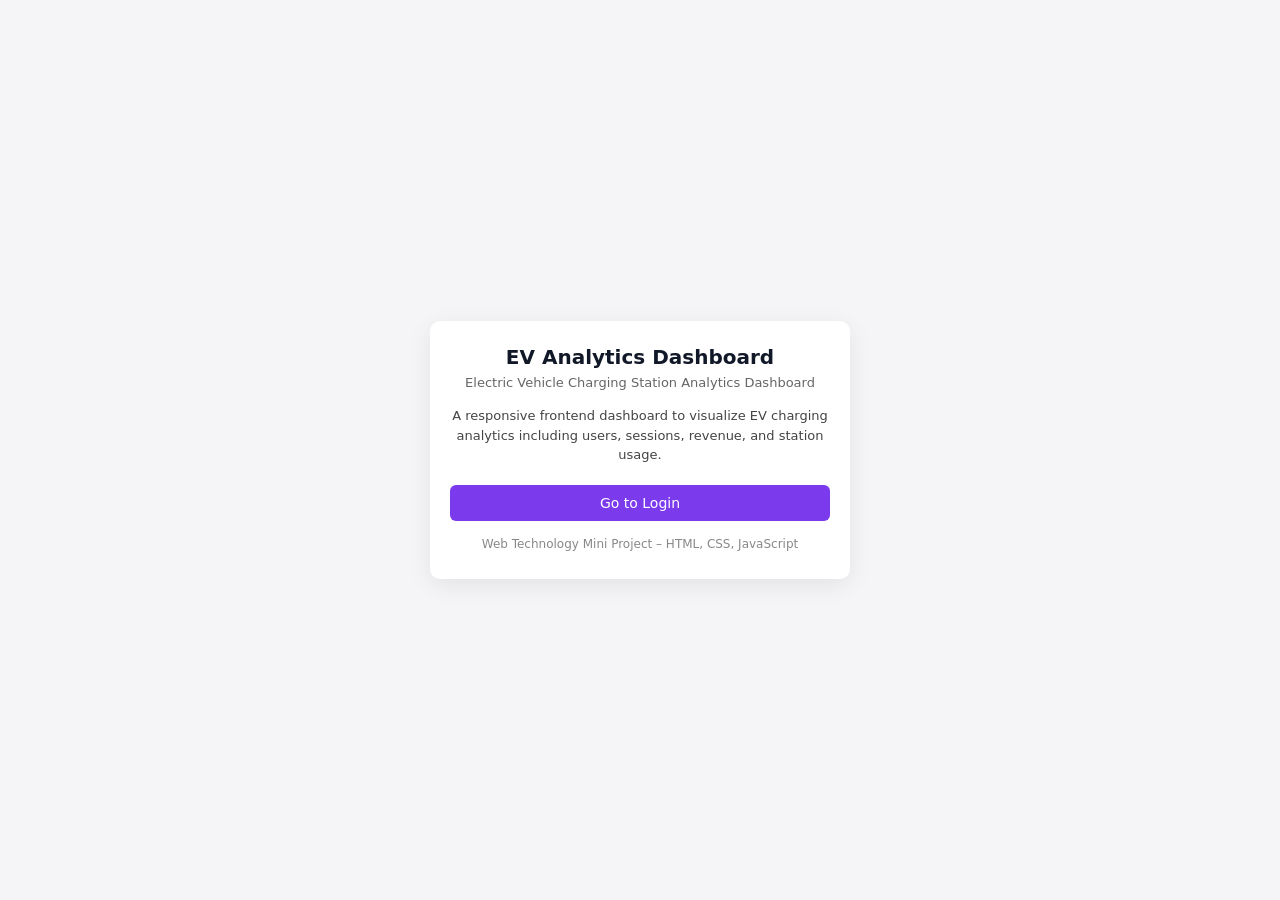
<file: Project Files/index.html>
<!DOCTYPE html>
<html lang="en">
<head>
  <meta charset="UTF-8" />
  <meta name="viewport" content="width=device-width, initial-scale=1.0" />
  <title>EV Analytics Dashboard</title>
  <link rel="stylesheet" href="style.css" />
</head>
<body>
  <div class="login-container">
    <div class="login-form welcome-card">
      <h1>EV Analytics Dashboard</h1>
      <p class="subtitle">Electric Vehicle Charging Station Analytics Dashboard</p>

      <p class="description">
        A responsive frontend dashboard to visualize EV charging analytics including users,
        sessions, revenue, and station usage.
      </p>

      <a href="login.html" class="btn-primary">Go to Login</a>

      <p class="footer-note">
        Web Technology Mini Project – HTML, CSS, JavaScript
      </p>
    </div>
  </div>
</body>
</html>
</file>
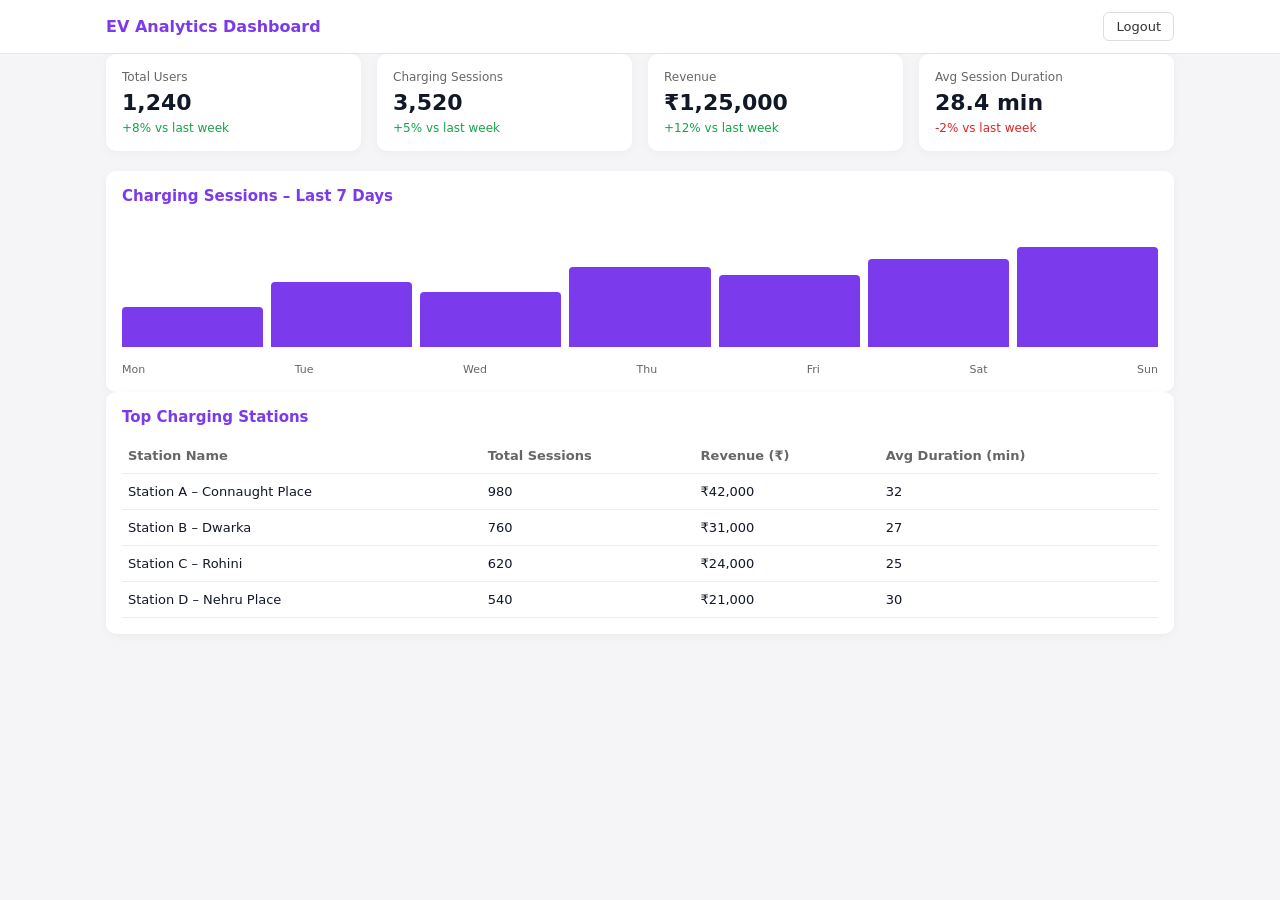
<file: Project Files/dashboard.html>
<!DOCTYPE html>
<html lang="en">
<head>
  <meta charset="UTF-8" />
  <meta name="viewport" content="width=device-width, initial-scale=1.0" />
  <title>Dashboard – EV Analytics Dashboard</title>
  <link rel="stylesheet" href="style.css" />
</head>
<body>
  <header class="topbar">
    <div class="container topbar-inner">
      <h1 class="logo">EV Analytics Dashboard</h1>
      <button class="btn-outline">Logout</button>
    </div>
  </header>

  <main class="container">
    <!-- KPIs -->
    <section class="kpi-grid">
      <div class="kpi-card">
        <div class="kpi-label">Total Users</div>
        <div class="kpi-value">1,240</div>
        <div class="kpi-delta up">+8% vs last week</div>
      </div>

      <div class="kpi-card">
        <div class="kpi-label">Charging Sessions</div>
        <div class="kpi-value">3,520</div>
        <div class="kpi-delta up">+5% vs last week</div>
      </div>

      <div class="kpi-card">
        <div class="kpi-label">Revenue</div>
        <div class="kpi-value">₹1,25,000</div>
        <div class="kpi-delta up">+12% vs last week</div>
      </div>

      <div class="kpi-card">
        <div class="kpi-label">Avg Session Duration</div>
        <div class="kpi-value">28.4 min</div>
        <div class="kpi-delta down">-2% vs last week</div>
      </div>
    </section>

    <!-- Chart -->
    <section class="card">
      <h2>Charging Sessions – Last 7 Days</h2>
      <div class="chart-box">
        <div class="bar" style="height: 40px;" title="Mon: 210"></div>
        <div class="bar" style="height: 65px;" title="Tue: 340"></div>
        <div class="bar" style="height: 55px;" title="Wed: 290"></div>
        <div class="bar" style="height: 80px;" title="Thu: 420"></div>
        <div class="bar" style="height: 72px;" title="Fri: 380"></div>
        <div class="bar" style="height: 88px;" title="Sat: 460"></div>
        <div class="bar" style="height: 100px;" title="Sun: 520"></div>
      </div>
      <div class="chart-labels">
        <span>Mon</span>
        <span>Tue</span>
        <span>Wed</span>
        <span>Thu</span>
        <span>Fri</span>
        <span>Sat</span>
        <span>Sun</span>
      </div>
    </section>

    <!-- Table -->
    <section class="card">
      <h2>Top Charging Stations</h2>
      <table class="data-table">
        <thead>
          <tr>
            <th>Station Name</th>
            <th>Total Sessions</th>
            <th>Revenue (₹)</th>
            <th>Avg Duration (min)</th>
          </tr>
        </thead>
        <tbody>
          <tr>
            <td>Station A – Connaught Place</td>
            <td>980</td>
            <td>₹42,000</td>
            <td>32</td>
          </tr>
          <tr>
            <td>Station B – Dwarka</td>
            <td>760</td>
            <td>₹31,000</td>
            <td>27</td>
          </tr>
          <tr>
            <td>Station C – Rohini</td>
            <td>620</td>
            <td>₹24,000</td>
            <td>25</td>
          </tr>
          <tr>
            <td>Station D – Nehru Place</td>
            <td>540</td>
            <td>₹21,000</td>
            <td>30</td>
          </tr>
        </tbody>
      </table>
    </section>
  </main>
</body>
</html>
</file>
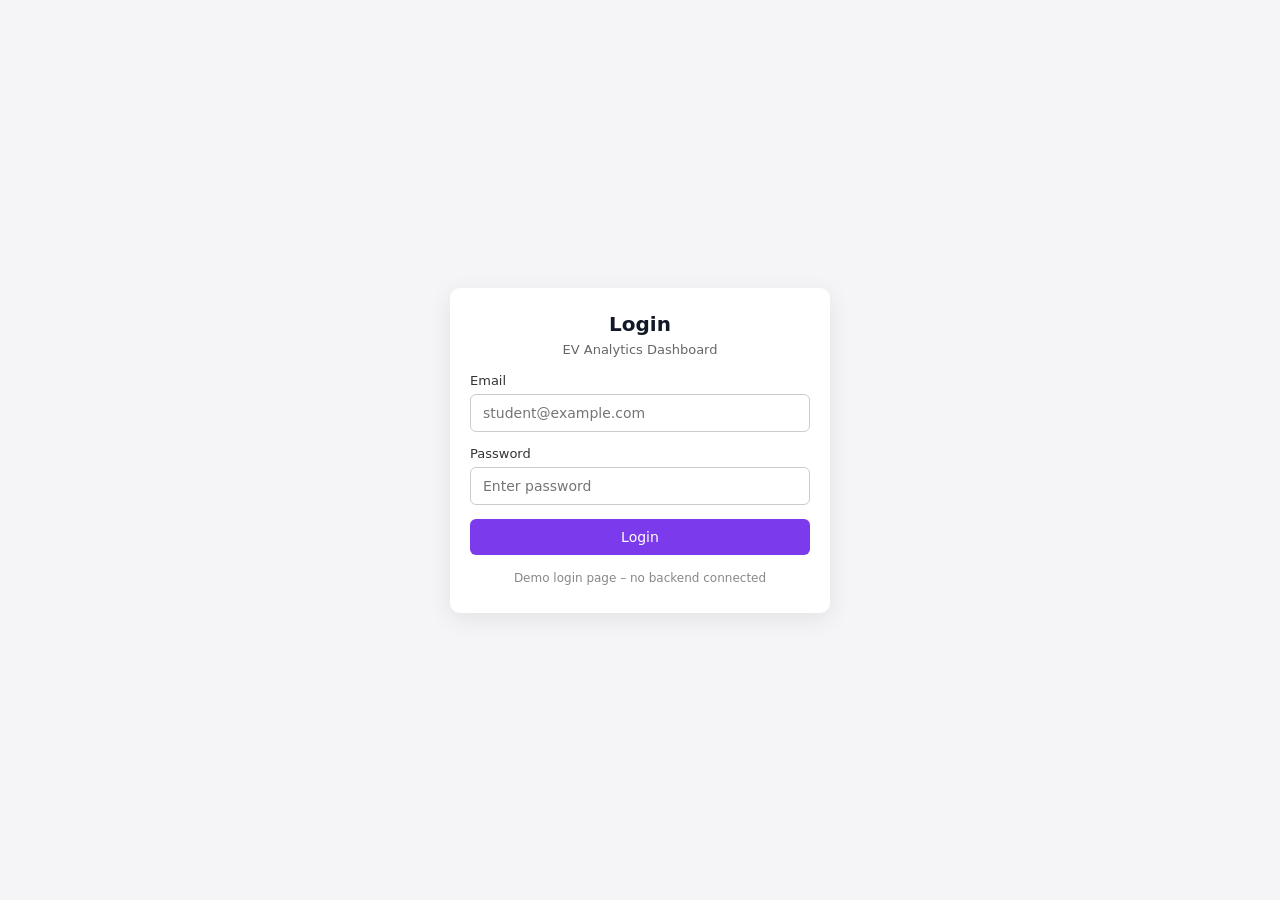
<file: Project Files/login.html>
<!DOCTYPE html>
<html lang="en">
<head>
  <meta charset="UTF-8" />
  <meta name="viewport" content="width=device-width, initial-scale=1.0" />
  <title>Login – EV Analytics Dashboard</title>
  <link rel="stylesheet" href="style.css" />
</head>
<body>
  <div class="login-container">
    <form class="login-form">
      <h1>Login</h1>
      <p class="subtitle">EV Analytics Dashboard</p>

      <label for="email">Email</label>
      <input type="email" id="email" placeholder="student@example.com" />

      <label for="password">Password</label>
      <input type="password" id="password" placeholder="Enter password" />

      <button type="button" class="btn-primary">Login</button>

      <p class="footer-note">
        Demo login page – no backend connected
      </p>
    </form>
  </div>
</body>
</html>
</file>
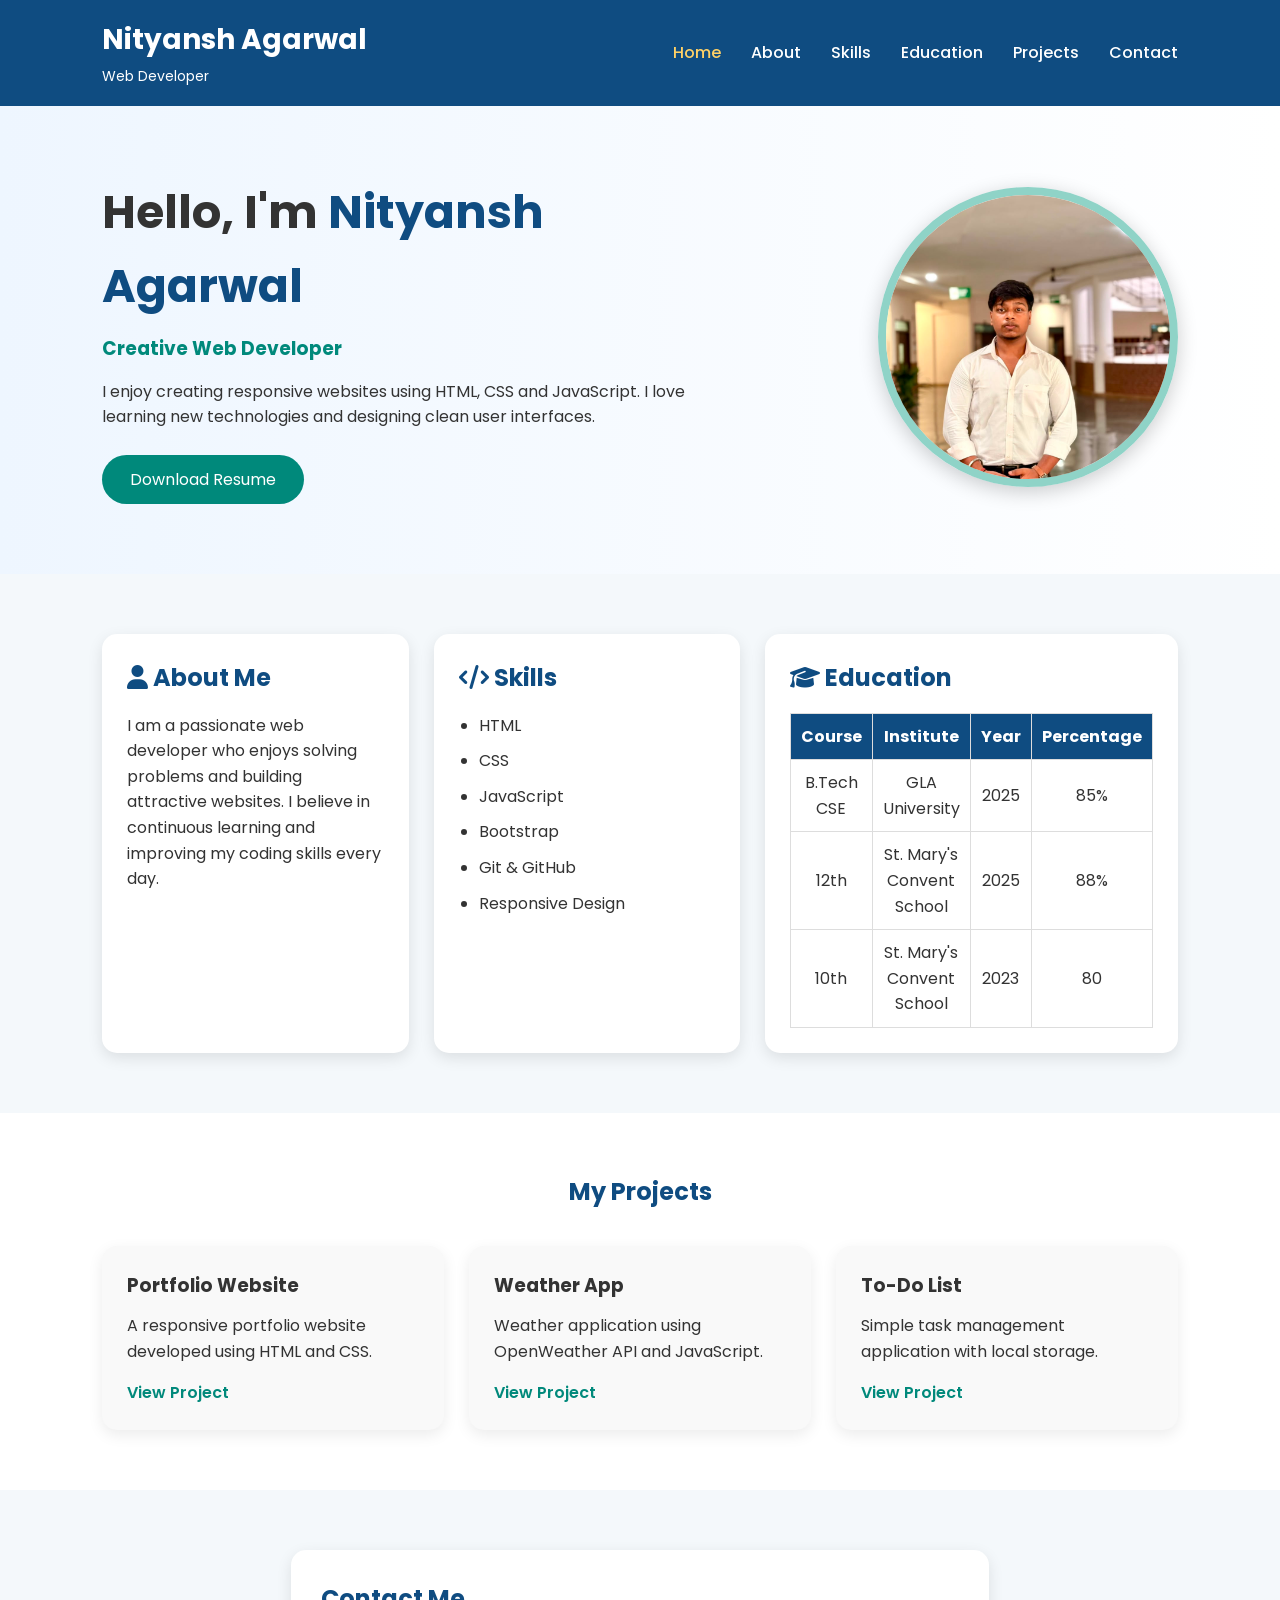
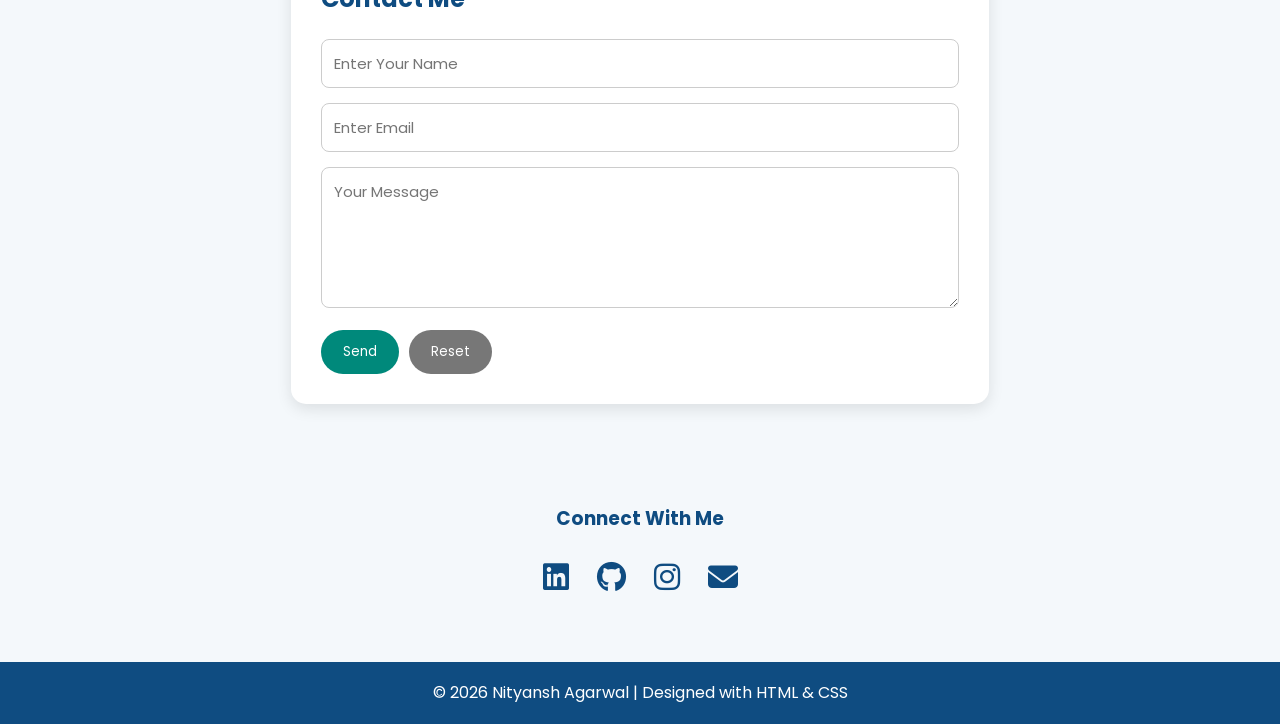
<file: Assignment/Lab assignment 1/DASHOARD.HTML>
<!DOCTYPE html>
<html lang="en">
<head>
    <meta charset="UTF-8">
    <meta name="viewport" content="width=device-width, initial-scale=1.0">
    <title>Personal Portfolio</title>

    
    <link href="https://fonts.googleapis.com/css2?family=Poppins:wght@300;400;500;600;700&display=swap" rel="stylesheet">

    
    <link rel="stylesheet" href="style.css">

    
    <link rel="stylesheet"
    href="https://cdnjs.cloudflare.com/ajax/libs/font-awesome/6.5.1/css/all.min.css">
</head>

<body>


<header>

    <div class="logo">
        <h2>Nityansh Agarwal</h2>
        <span>Web Developer</span>
    </div>

    <nav>
        <ul>
            <li><a href="#home" class="active">Home</a></li>
            <li><a href="#about">About</a></li>
            <li><a href="#skills">Skills</a></li>
            <li><a href="#education">Education</a></li>
            <li><a href="#projects">Projects</a></li>
            <li><a href="#contact">Contact</a></li>
        </ul>
    </nav>

</header>



<section class="hero" id="home">

    <div class="hero-text">

        <h1>Hello, I'm <span>Nityansh Agarwal</span></h1>

        <h3>Creative Web Developer</h3>

        <p>
            I enjoy creating responsive websites using HTML,
            CSS and JavaScript. I love learning new technologies
            and designing clean user interfaces.
        </p>

        <a href="#" class="btn">Download Resume</a>

    </div>

    <div class="hero-image">

        <img src="images.jpeg" alt="Profile">

    </div>

</section>



<section class="container">

<div class="card" id="about">

<h2><i class="fa-solid fa-user"></i> About Me</h2>

<p>
I am a passionate web developer who enjoys solving problems
and building attractive websites. I believe in continuous
learning and improving my coding skills every day.
</p>

</div>



<div class="card" id="skills">

<h2><i class="fa-solid fa-code"></i> Skills</h2>

<ul>

<li>HTML</li>

<li>CSS</li>

<li>JavaScript</li>

<li>Bootstrap</li>

<li>Git & GitHub</li>

<li>Responsive Design</li>

</ul>

</div>


<div class="card" id="education">

<h2><i class="fa-solid fa-graduation-cap"></i> Education</h2>

<table>

<tr>
<th>Course</th>
<th>Institute</th>
<th>Year</th>
<th>Percentage</th>
</tr>

<tr>
<td>B.Tech CSE</td>
<td>GLA University</td>
<td>2025</td>
<td>85%</td>
</tr>

<tr>
<td>12th</td>
<td>St. Mary's Convent School</td>
<td>2025</td>
<td>88%</td>
</tr>

<tr>
<td>10th</td>
<td>St. Mary's Convent School</td>
<td>2023</td>
<td>80</td>
</tr>

</table>

</div>

</section>



<section class="projects" id="projects">

<h2>My Projects</h2>

<div class="project-container">

<div class="project-card">

<h3>Portfolio Website</h3>

<p>
A responsive portfolio website developed using HTML and CSS.
</p>

<a href="#">View Project</a>

</div>

<div class="project-card">

<h3>Weather App</h3>

<p>
Weather application using OpenWeather API and JavaScript.
</p>

<a href="#">View Project</a>

</div>

<div class="project-card">

<h3>To-Do List</h3>

<p>
Simple task management application with local storage.
</p>

<a href="#">View Project</a>

</div>

</div>

</section>


<section class="contact" id="contact">

<div class="contact-box">

<h2>Contact Me</h2>

<form>

<input type="text" placeholder="Enter Your Name">

<input type="email" placeholder="Enter Email">

<textarea rows="5" placeholder="Your Message"></textarea>

<div class="buttons">

<button type="submit">Send</button>

<button type="reset" class="reset">Reset</button>

</div>
</form>
</div>
</section>
<section class="social">
<h3>Connect With Me</h3>
<div class="icons">
<a href="#"><i class="fab fa-linkedin"></i></a>
<a href="#"><i class="fab fa-github"></i></a>
<a href="#"><i class="fab fa-instagram"></i></a>
<a href="#"><i class="fas fa-envelope"></i></a>
</div>
</section>
<footer>
<p>© 2026 Nityansh Agarwal | Designed with HTML & CSS</p>
</footer>
</body>
</html>
</file>
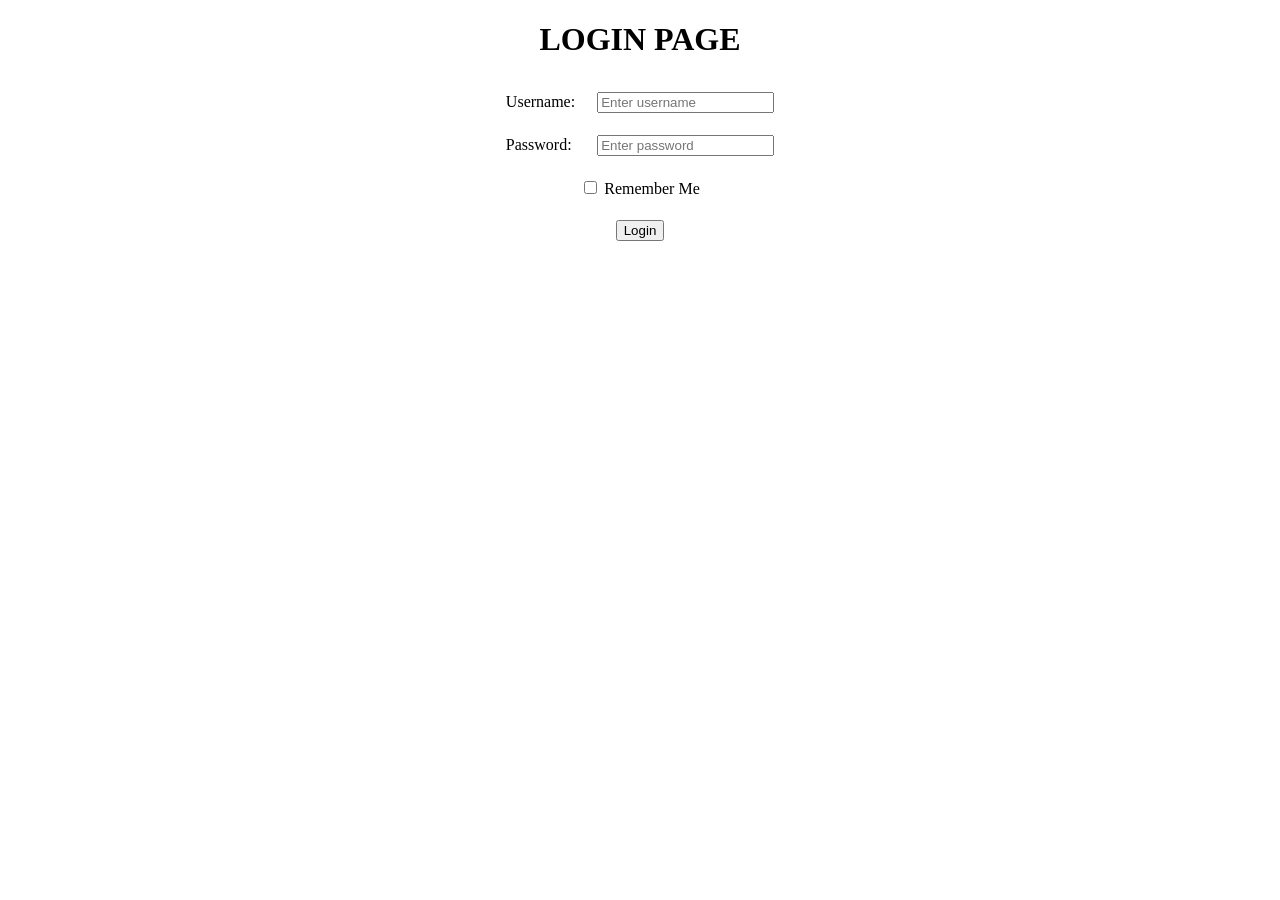
<file: Assignment/Lab assignment 2/login.html>
<!DOCTYPE html>
<html>
<head>
    <title>Login Page</title>
</head>

<body>

    <h1 align="center">LOGIN PAGE</h1>

    <form>

        <table align="center" cellpadding="10">

            <tr>
                <td>
                    <label for="username">Username:</label>
                </td>

                <td>
                    <input type="text" id="username" name="username"
                           placeholder="Enter username">
                </td>
            </tr>

            <tr>
                <td>
                    <label for="password">Password:</label>
                </td>

                <td>
                    <input type="password" id="password" name="password"
                           placeholder="Enter password">
                </td>
            </tr>

            <tr>
                <td colspan="2" align="center">
                    <input type="checkbox" id="remember" name="remember">
                    <label for="remember">Remember Me</label>
                </td>
            </tr>

            <tr>
                <td colspan="2" align="center">
                    <input type="submit" value="Login">
                </td>
            </tr>

        </table>

    </form>

</body>
</html>
</file>
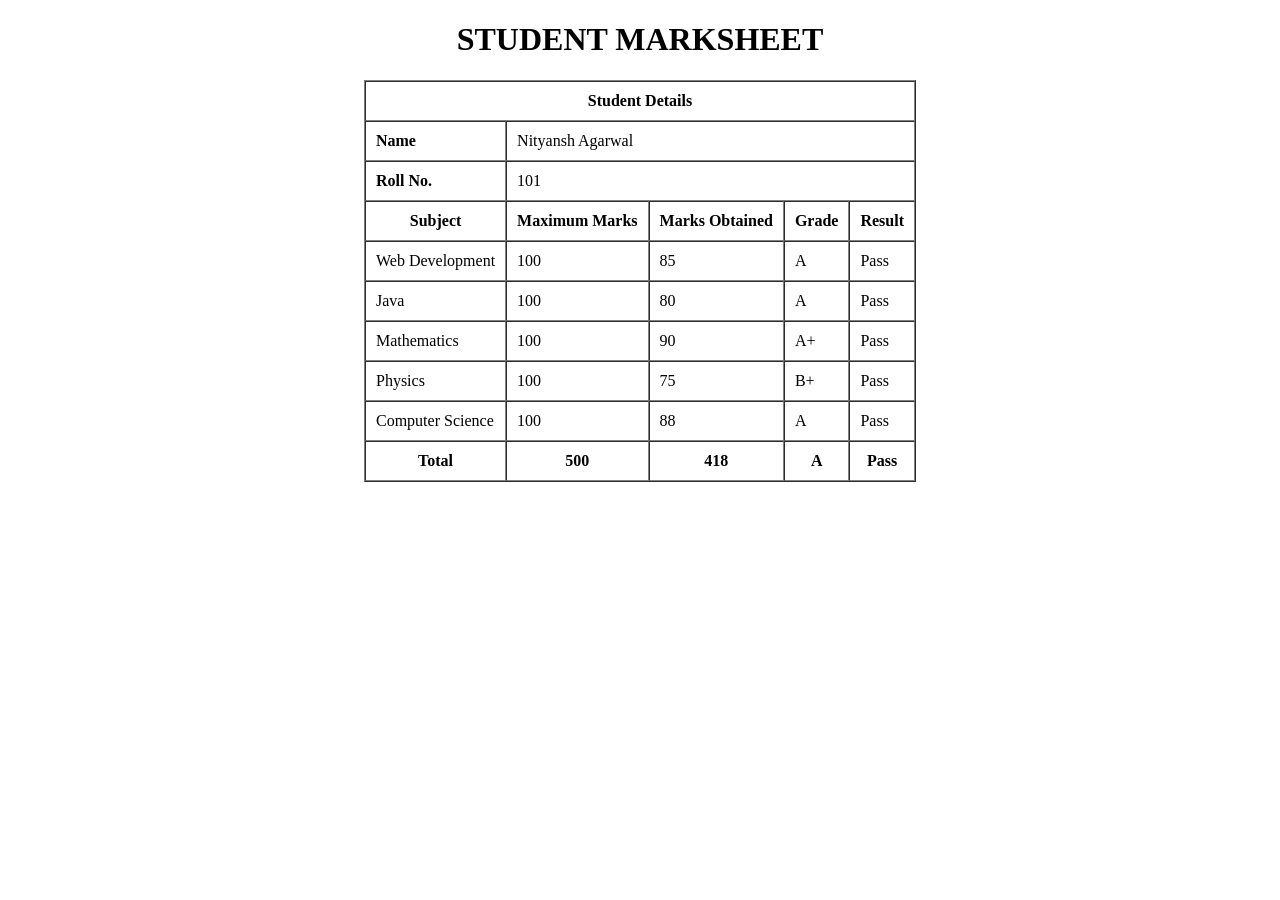
<file: Assignment/Lab assignment 2/marksheet.html>
<!DOCTYPE html>
<html>
<head>
    <title>Student Marksheet</title>
</head>

<body>

    <h1 align="center">STUDENT MARKSHEET</h1>

    <table border="1" cellpadding="10" cellspacing="0" align="center">
        <tr>
            <th colspan="5">Student Details</th>
        </tr>

        <tr>
            <td><b>Name</b></td>
            <td colspan="4">Nityansh Agarwal</td>
        </tr>

        <tr>
            <td><b>Roll No.</b></td>
            <td colspan="4">101</td>
        </tr>

        <tr>
            <th>Subject</th>
            <th>Maximum Marks</th>
            <th>Marks Obtained</th>
            <th>Grade</th>
            <th>Result</th>
        </tr>

        <tr>
            <td>Web Development</td>
            <td>100</td>
            <td>85</td>
            <td>A</td>
            <td>Pass</td>
        </tr>

        <tr>
            <td>Java</td>
            <td>100</td>
            <td>80</td>
            <td>A</td>
            <td>Pass</td>
        </tr>

        <tr>
            <td>Mathematics</td>
            <td>100</td>
            <td>90</td>
            <td>A+</td>
            <td>Pass</td>
        </tr>

        <tr>
            <td>Physics</td>
            <td>100</td>
            <td>75</td>
            <td>B+</td>
            <td>Pass</td>
        </tr>

        <tr>
            <td>Computer Science</td>
            <td>100</td>
            <td>88</td>
            <td>A</td>
            <td>Pass</td>
        </tr>

        <tr>
            <th>Total</th>
            <th>500</th>
            <th>418</th>
            <th>A</th>
            <th>Pass</th>
        </tr>
    </table>

</body>
</html>
</file>
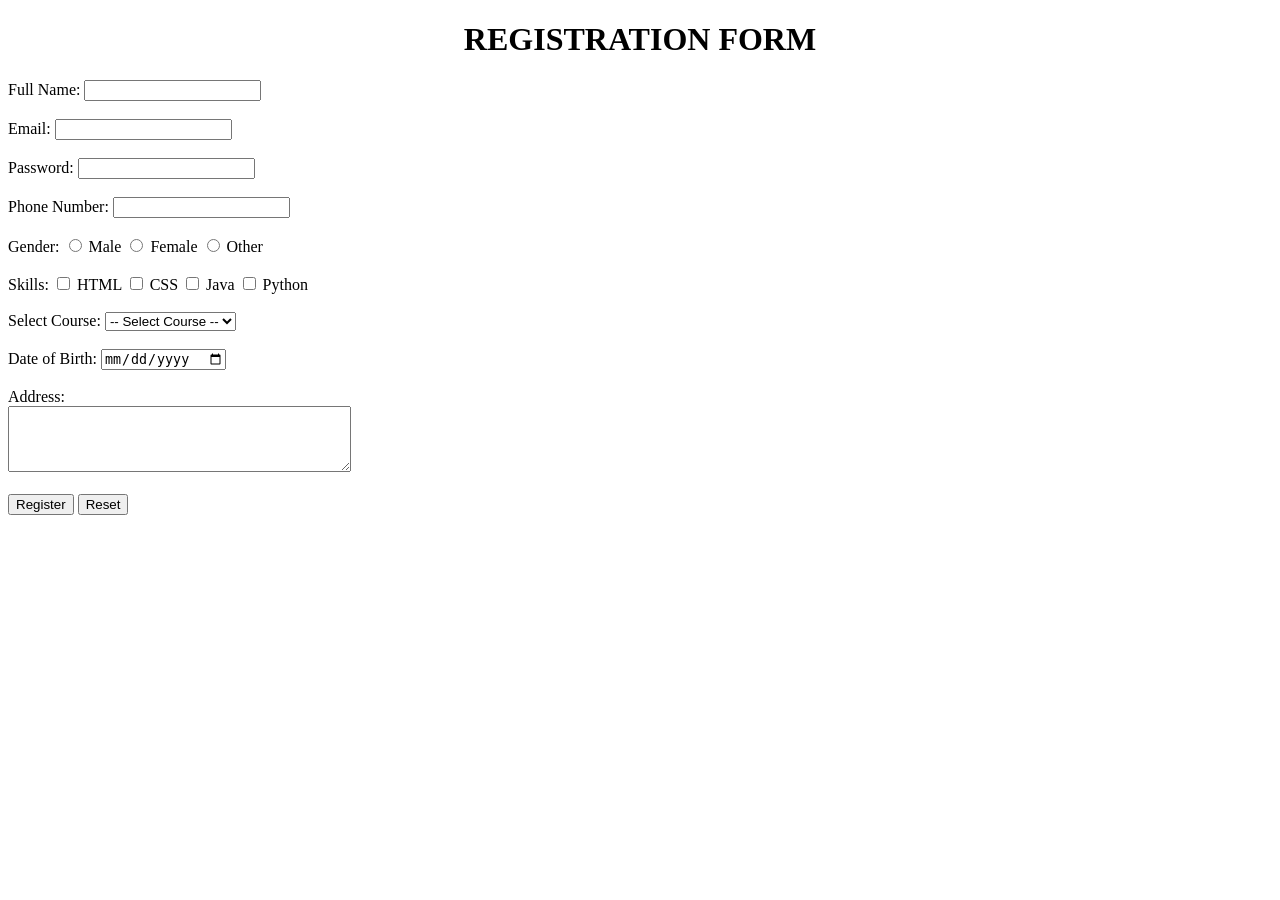
<file: Assignment/Lab assignment 2/registration.html>
<!DOCTYPE html>
<html>
<head>
    <title>Registration Form</title>
</head>

<body>

    <h1 align="center">REGISTRATION FORM</h1>

    <form>

        <label for="name">Full Name:</label>
        <input type="text" id="name" name="name">
        <br><br>

        <label for="email">Email:</label>
        <input type="email" id="email" name="email">
        <br><br>

        <label for="password">Password:</label>
        <input type="password" id="password" name="password">
        <br><br>

        <label for="phone">Phone Number:</label>
        <input type="tel" id="phone" name="phone">
        <br><br>

        <label>Gender:</label>

        <input type="radio" id="male" name="gender" value="male">
        <label for="male">Male</label>

        <input type="radio" id="female" name="gender" value="female">
        <label for="female">Female</label>

        <input type="radio" id="other" name="gender" value="other">
        <label for="other">Other</label>

        <br><br>

        <label>Skills:</label>

        <input type="checkbox" id="html" name="skills" value="html">
        <label for="html">HTML</label>

        <input type="checkbox" id="css" name="skills" value="css">
        <label for="css">CSS</label>

        <input type="checkbox" id="java" name="skills" value="java">
        <label for="java">Java</label>

        <input type="checkbox" id="python" name="skills" value="python">
        <label for="python">Python</label>

        <br><br>

        <label for="course">Select Course:</label>

        <select id="course" name="course">
            <option value="">-- Select Course --</option>
            <option value="btech">B.Tech</option>
            <option value="bca">BCA</option>
            <option value="mca">MCA</option>
            <option value="bsc">B.Sc</option>
        </select>

        <br><br>

        <label for="dob">Date of Birth:</label>
        <input type="date" id="dob" name="dob">

        <br><br>

        <label for="address">Address:</label>
        <br>
        <textarea id="address" name="address" rows="4" cols="40"></textarea>

        <br><br>

        <input type="submit" value="Register">

        <input type="reset" value="Reset">

    </form>

</body>
</html>
</file>
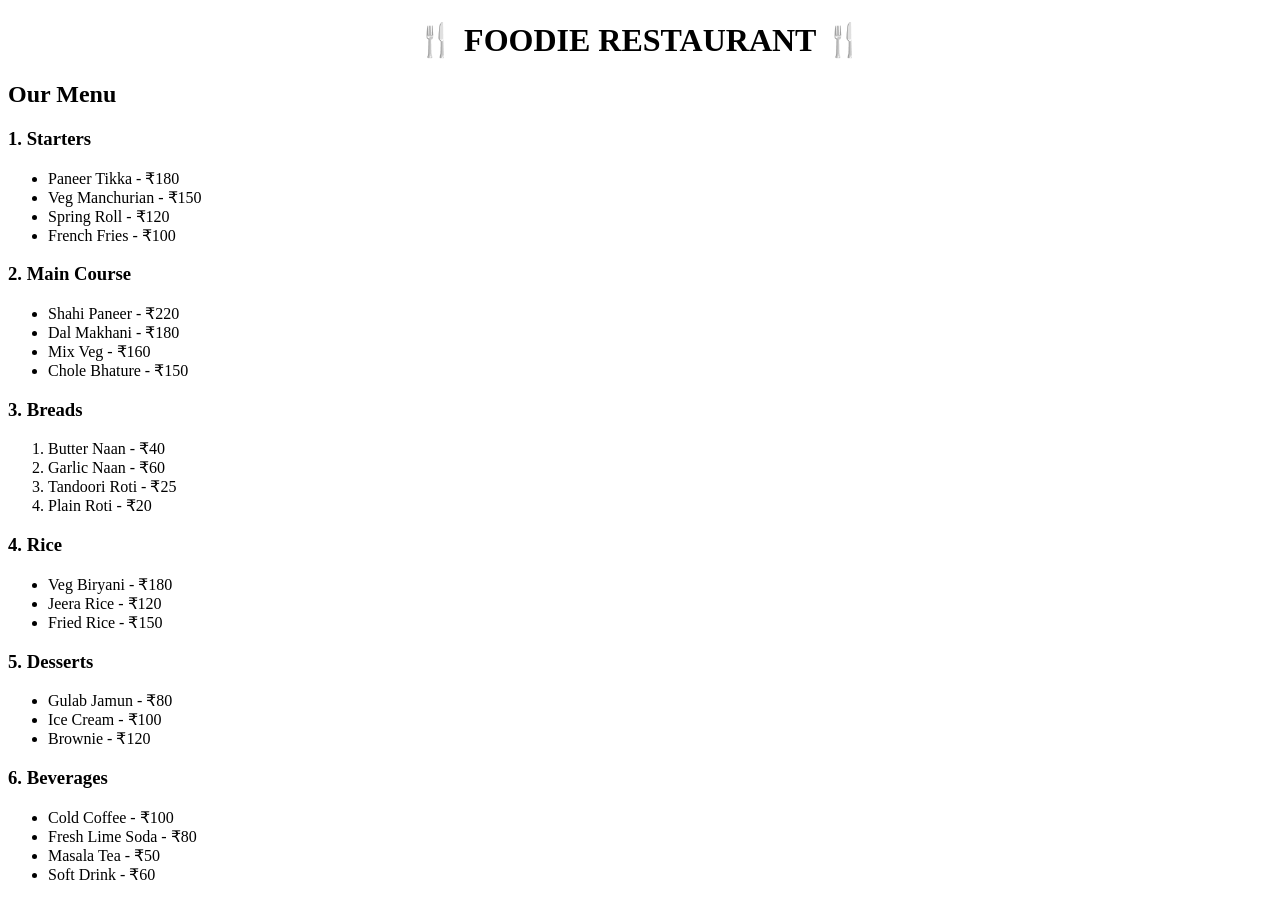
<file: Assignment/Lab assignment 2/restaurant.html>
<!DOCTYPE html>
<html>
<head>
    <title>Restaurant Menu</title>
</head>

<body>

    <h1 align="center">🍴 FOODIE RESTAURANT 🍴</h1>

    <h2>Our Menu</h2>

    <h3>1. Starters</h3>

    <ul>
        <li>Paneer Tikka - ₹180</li>
        <li>Veg Manchurian - ₹150</li>
        <li>Spring Roll - ₹120</li>
        <li>French Fries - ₹100</li>
    </ul>

    <h3>2. Main Course</h3>

    <ul>
        <li>Shahi Paneer - ₹220</li>
        <li>Dal Makhani - ₹180</li>
        <li>Mix Veg - ₹160</li>
        <li>Chole Bhature - ₹150</li>
    </ul>

    <h3>3. Breads</h3>

    <ol>
        <li>Butter Naan - ₹40</li>
        <li>Garlic Naan - ₹60</li>
        <li>Tandoori Roti - ₹25</li>
        <li>Plain Roti - ₹20</li>
    </ol>

    <h3>4. Rice</h3>

    <ul>
        <li>Veg Biryani - ₹180</li>
        <li>Jeera Rice - ₹120</li>
        <li>Fried Rice - ₹150</li>
    </ul>

    <h3>5. Desserts</h3>

    <ul>
        <li>Gulab Jamun - ₹80</li>
        <li>Ice Cream - ₹100</li>
        <li>Brownie - ₹120</li>
    </ul>

    <h3>6. Beverages</h3>

    <ul>
        <li>Cold Coffee - ₹100</li>
        <li>Fresh Lime Soda - ₹80</li>
        <li>Masala Tea - ₹50</li>
        <li>Soft Drink - ₹60</li>
    </ul>

</body>
</html>
</file>
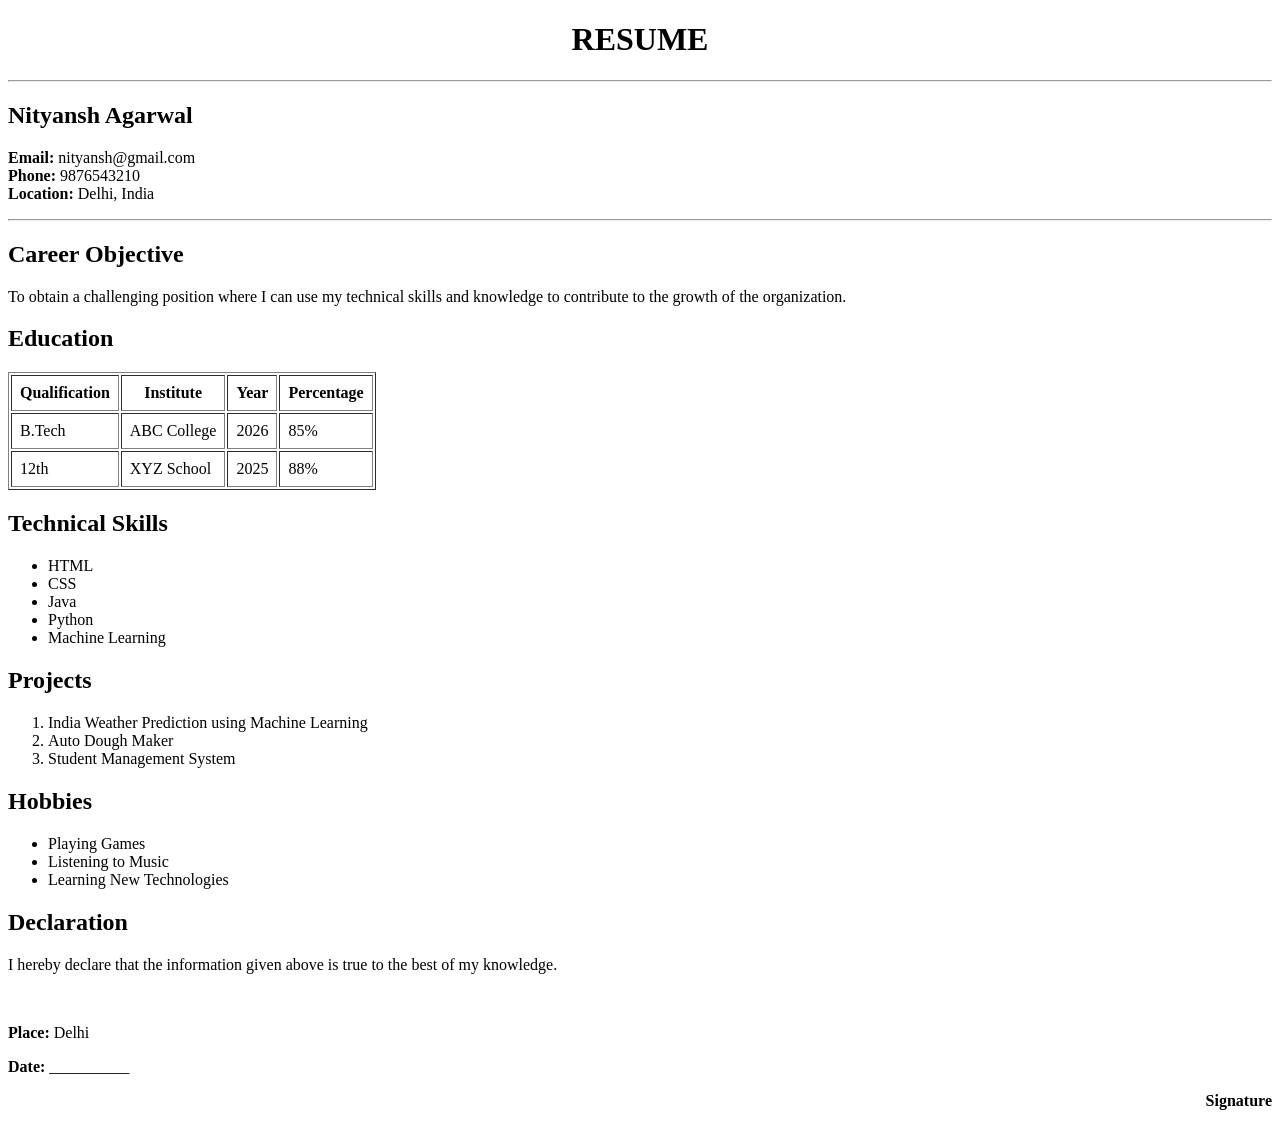
<file: Assignment/Lab assignment 2/resume.html>
<!DOCTYPE html>
<html>
<head>
    <title>My Resume</title>
</head>

<body>

    <h1 align="center">RESUME</h1>

    <hr>

    <h2>Nityansh Agarwal</h2>

    <p>
        <b>Email:</b> nityansh@gmail.com
        <br>
        <b>Phone:</b> 9876543210
        <br>
        <b>Location:</b> Delhi, India
    </p>

    <hr>

    <h2>Career Objective</h2>

    <p>
        To obtain a challenging position where I can use my technical
        skills and knowledge to contribute to the growth of the organization.
    </p>

    <h2>Education</h2>

    <table border="1" cellpadding="8">
        <tr>
            <th>Qualification</th>
            <th>Institute</th>
            <th>Year</th>
            <th>Percentage</th>
        </tr>

        <tr>
            <td>B.Tech</td>
            <td>ABC College</td>
            <td>2026</td>
            <td>85%</td>
        </tr>

        <tr>
            <td>12th</td>
            <td>XYZ School</td>
            <td>2025</td>
            <td>88%</td>
        </tr>
    </table>

    <h2>Technical Skills</h2>

    <ul>
        <li>HTML</li>
        <li>CSS</li>
        <li>Java</li>
        <li>Python</li>
        <li>Machine Learning</li>
    </ul>

    <h2>Projects</h2>

    <ol>
        <li>India Weather Prediction using Machine Learning</li>
        <li>Auto Dough Maker</li>
        <li>Student Management System</li>
    </ol>

    <h2>Hobbies</h2>

    <ul>
        <li>Playing Games</li>
        <li>Listening to Music</li>
        <li>Learning New Technologies</li>
    </ul>

    <h2>Declaration</h2>

    <p>
        I hereby declare that the information given above is true
        to the best of my knowledge.
    </p>

    <br>

    <p><b>Place:</b> Delhi</p>
    <p><b>Date:</b> __________</p>

    <p align="right"><b>Signature</b></p>

</body>
</html>
</file>
<file: Project Files/style.css>
* {
  box-sizing: border-box;
  margin: 0;
  padding: 0;
  font-family: system-ui, -apple-system, BlinkMacSystemFont, "Segoe UI", sans-serif;
}

body {
  background: #f5f5f7;
  color: #111827;
}

.container {
  max-width: 1100px;
  margin: 0 auto;
  padding: 0 16px;
}

/* Login / Welcome */
.login-container {
  min-height: 100vh;
  display: flex;
  align-items: center;
  justify-content: center;
}

.login-form {
  background: #ffffff;
  padding: 24px 20px 28px;
  border-radius: 10px;
  box-shadow: 0 6px 24px rgba(0, 0, 0, 0.08);
  width: 100%;
  max-width: 380px;
}

.welcome-card {
  max-width: 420px;
  text-align: center;
}

.login-form h1 {
  font-size: 20px;
  margin-bottom: 6px;
  text-align: center;
}

.subtitle {
  text-align: center;
  font-size: 13px;
  color: #666666;
  margin-bottom: 16px;
}

.description {
  font-size: 13px;
  color: #444444;
  line-height: 1.5;
  margin-bottom: 20px;
  text-align: center;
}

.login-form label {
  display: block;
  font-size: 13px;
  margin-bottom: 6px;
  color: #333333;
}

.login-form input {
  width: 100%;
  padding: 10px 12px;
  margin-bottom: 14px;
  border: 1px solid #cccccc;
  border-radius: 6px;
  font-size: 14px;
}

.btn-primary {
  display: inline-block;
  width: 100%;
  background: #7c3aed;
  color: #ffffff;
  text-align: center;
  text-decoration: none;
  padding: 10px 18px;
  border-radius: 6px;
  font-size: 14px;
  border: none;
  cursor: pointer;
}

.btn-primary:hover {
  background: #6d28d9;
}

.btn-outline {
  background: transparent;
  border: 1px solid #dddddd;
  padding: 6px 12px;
  border-radius: 6px;
  font-size: 13px;
  cursor: pointer;
  color: #333333;
}

.btn-outline:hover {
  background: #f9fafb;
}

.footer-note {
  font-size: 12px;
  color: #888888;
  text-align: center;
  margin-top: 16px;
}

/* Topbar */
.topbar {
  background: #ffffff;
  border-bottom: 1px solid #e5e5e5;
}

.topbar-inner {
  display: flex;
  align-items: center;
  justify-content: space-between;
  padding: 12px 16px;
}

.logo {
  font-size: 16px;
  font-weight: 600;
  color: #7c3aed;
}

/* Dashboard layout */
main {
  padding: 24px 16px 40px;
}

.kpi-grid {
  display: grid;
  grid-template-columns: repeat(auto-fit, minmax(200px, 1fr));
  gap: 16px;
  margin-bottom: 20px;
}

.kpi-card,
.card {
  background: #ffffff;
  border-radius: 10px;
  padding: 16px;
  box-shadow: 0 2px 10px rgba(0, 0, 0, 0.04);
}

.kpi-label {
  font-size: 12px;
  color: #666666;
}

.kpi-value {
  font-size: 22px;
  font-weight: 600;
  margin-top: 6px;
}

.kpi-delta {
  font-size: 12px;
  margin-top: 6px;
}

.kpi-delta.up {
  color: #16a34a;
}

.kpi-delta.down {
  color: #dc2626;
}

.card h2 {
  font-size: 15px;
  margin-bottom: 12px;
  color: #7c3aed;
}

/* Chart */
.chart-box {
  display: flex;
  align-items: flex-end;
  gap: 8px;
  height: 140px;
  padding: 10px 0;
}

.bar {
  flex: 1;
  background: #7c3aed;
  border-radius: 4px 4px 0 0;
  min-height: 0;
}

.chart-labels {
  display: flex;
  justify-content: space-between;
  font-size: 11px;
  color: #666666;
  margin-top: 6px;
}

/* Table */
.data-table {
  width: 100%;
  border-collapse: collapse;
  font-size: 13px;
}

.data-table th,
.data-table td {
  text-align: left;
  padding: 10px 6px;
  border-bottom: 1px solid #eeeeee;
}

.data-table th {
  color: #666666;
  font-weight: 600;
}

/* Responsive */
@media (max-width: 600px) {
  .kpi-grid {
    grid-template-columns: 1fr;
  }

  .data-table {
    font-size: 12px;
  }

  .chart-labels {
    font-size: 10px;
  }
}
</file>
<file: Assignment/Lab assignment 1/style.css>
*{
    margin:0;
    padding:0;
    box-sizing:border-box;
    font-family:'Poppins',sans-serif;
}

body{
    background:#f4f8fb;
    color:#333;
    line-height:1.6;
}



header{
    background:#0f4c81;
    color:#fff;
    display:flex;
    justify-content:space-between;
    align-items:center;
    padding:18px 8%;
    position:sticky;
    top:0;
    z-index:1000;
}

.logo h2{
    font-size:28px;
}

.logo span{
    font-size:14px;
}

nav ul{
    list-style:none;
    display:flex;
}

nav ul li{
    margin-left:30px;
}

nav ul li a{
    text-decoration:none;
    color:#fff;
    font-weight:500;
    transition:.3s;
}

nav ul li a:hover,
.active{
    color:#ffd166;
}



.hero{
    display:flex;
    justify-content:space-between;
    align-items:center;
    padding:70px 8%;
    background:linear-gradient(to right,#eef6ff,#ffffff);
}

.hero-text{
    width:55%;
}

.hero-text h1{
    font-size:46px;
    margin-bottom:10px;
}

.hero-text span{
    color:#0f4c81;
}

.hero-text h3{
    color:#00897b;
    margin-bottom:15px;
}

.hero-text p{
    margin-bottom:25px;
}

.btn{
    display:inline-block;
    padding:12px 28px;
    background:#00897b;
    color:white;
    text-decoration:none;
    border-radius:30px;
    transition:.3s;
}

.btn:hover{
    background:#00695c;
}

.hero-image img{
    width:300px;
    height:300px;
    object-fit:cover;
    border-radius:50%;
    border:8px solid #8fd3c7;
    box-shadow:0 5px 20px rgba(0,0,0,.2);
}



.container{
    display:grid;
    grid-template-columns:repeat(3,1fr);
    gap:25px;
    padding:60px 8%;
}

.card{
    background:white;
    padding:25px;
    border-radius:15px;
    box-shadow:0 5px 15px rgba(0,0,0,.1);
}

.card h2{
    color:#0f4c81;
    margin-bottom:15px;
}

.card ul{
    padding-left:20px;
}

.card ul li{
    margin-bottom:10px;
}



table{
    width:100%;
    border-collapse:collapse;
}

table th,
table td{
    border:1px solid #ddd;
    padding:10px;
    text-align:center;
}

table th{
    background:#0f4c81;
    color:white;
}



.projects{
    padding:60px 8%;
    background:#ffffff;
}

.projects h2{
    text-align:center;
    margin-bottom:35px;
    color:#0f4c81;
}

.project-container{
    display:flex;
    gap:25px;
}

.project-card{
    flex:1;
    background:#f9f9f9;
    border-radius:15px;
    padding:25px;
    transition:.3s;
    box-shadow:0 5px 15px rgba(0,0,0,.08);
}

.project-card:hover{
    transform:translateY(-8px);
}

.project-card h3{
    margin-bottom:12px;
}

.project-card p{
    margin-bottom:15px;
}

.project-card a{
    color:#00897b;
    text-decoration:none;
    font-weight:600;
}


.contact{
    padding:60px 8%;
}

.contact-box{
    width:65%;
    margin:auto;
    background:white;
    padding:30px;
    border-radius:15px;
    box-shadow:0 5px 15px rgba(0,0,0,.1);
}

.contact-box h2{
    color:#0f4c81;
    margin-bottom:20px;
}

input,
textarea{
    width:100%;
    padding:12px;
    margin-bottom:15px;
    border:1px solid #ccc;
    border-radius:8px;
    font-size:15px;
}

.buttons{
    display:flex;
    gap:10px;
}

button{
    padding:12px 22px;
    border:none;
    border-radius:30px;
    cursor:pointer;
    background:#00897b;
    color:white;
    transition:.3s;
}

button:hover{
    background:#00695c;
}

.reset{
    background:#777;
}

.reset:hover{
    background:#555;
}


.social{
    text-align:center;
    padding:40px;
}

.social h3{
    margin-bottom:20px;
    color:#0f4c81;
}

.icons a{
    font-size:30px;
    margin:0 12px;
    color:#0f4c81;
    transition:.3s;
}

.icons a:hover{
    color:#00897b;
}


footer{
    background:#0f4c81;
    color:white;
    text-align:center;
    padding:18px;
    margin-top:20px;
}



@media(max-width:900px){

header{
    flex-direction:column;
}

nav ul{
    flex-wrap:wrap;
    justify-content:center;
    margin-top:15px;
}

.hero{
    flex-direction:column-reverse;
    text-align:center;
}

.hero-text{
    width:100%;
}

.hero-image{
    margin-bottom:30px;
}

.container{
    grid-template-columns:1fr;
}

.project-container{
    flex-direction:column;
}

.contact-box{
    width:100%;
}

}
</file>
